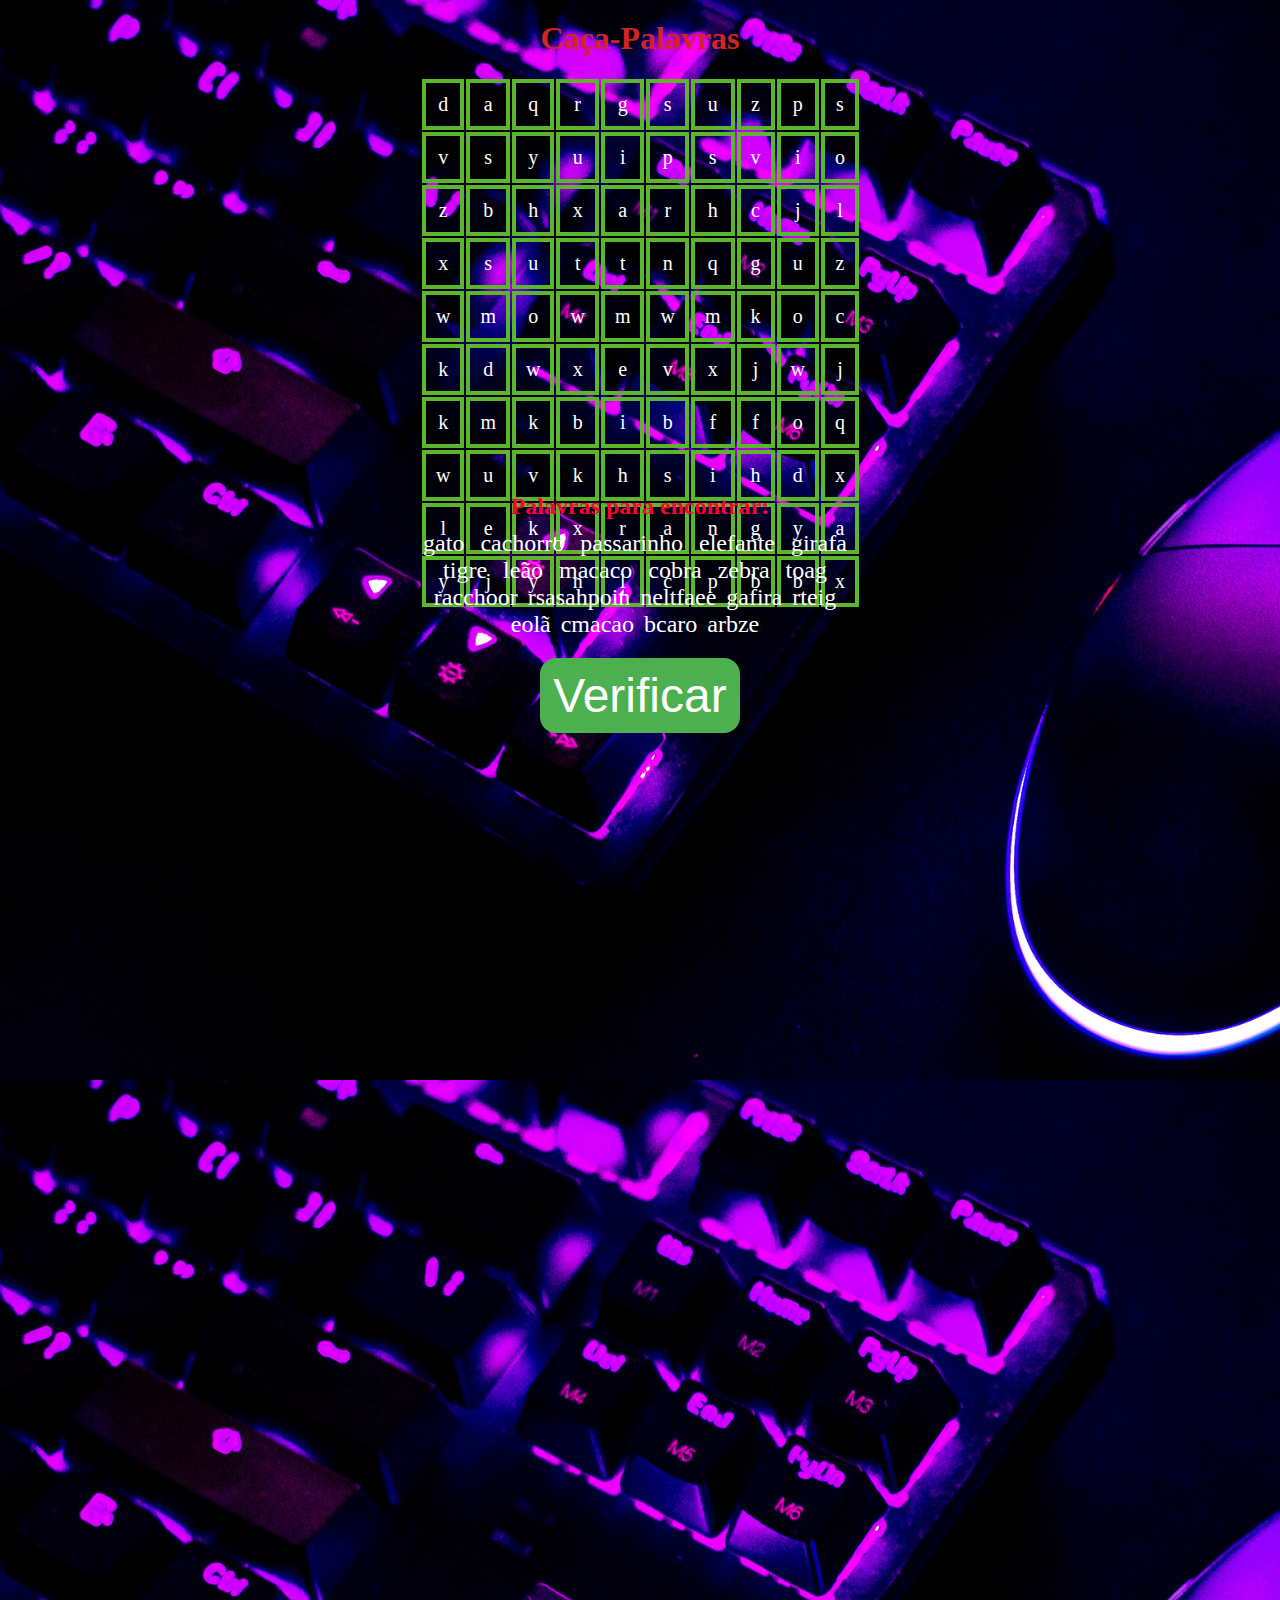
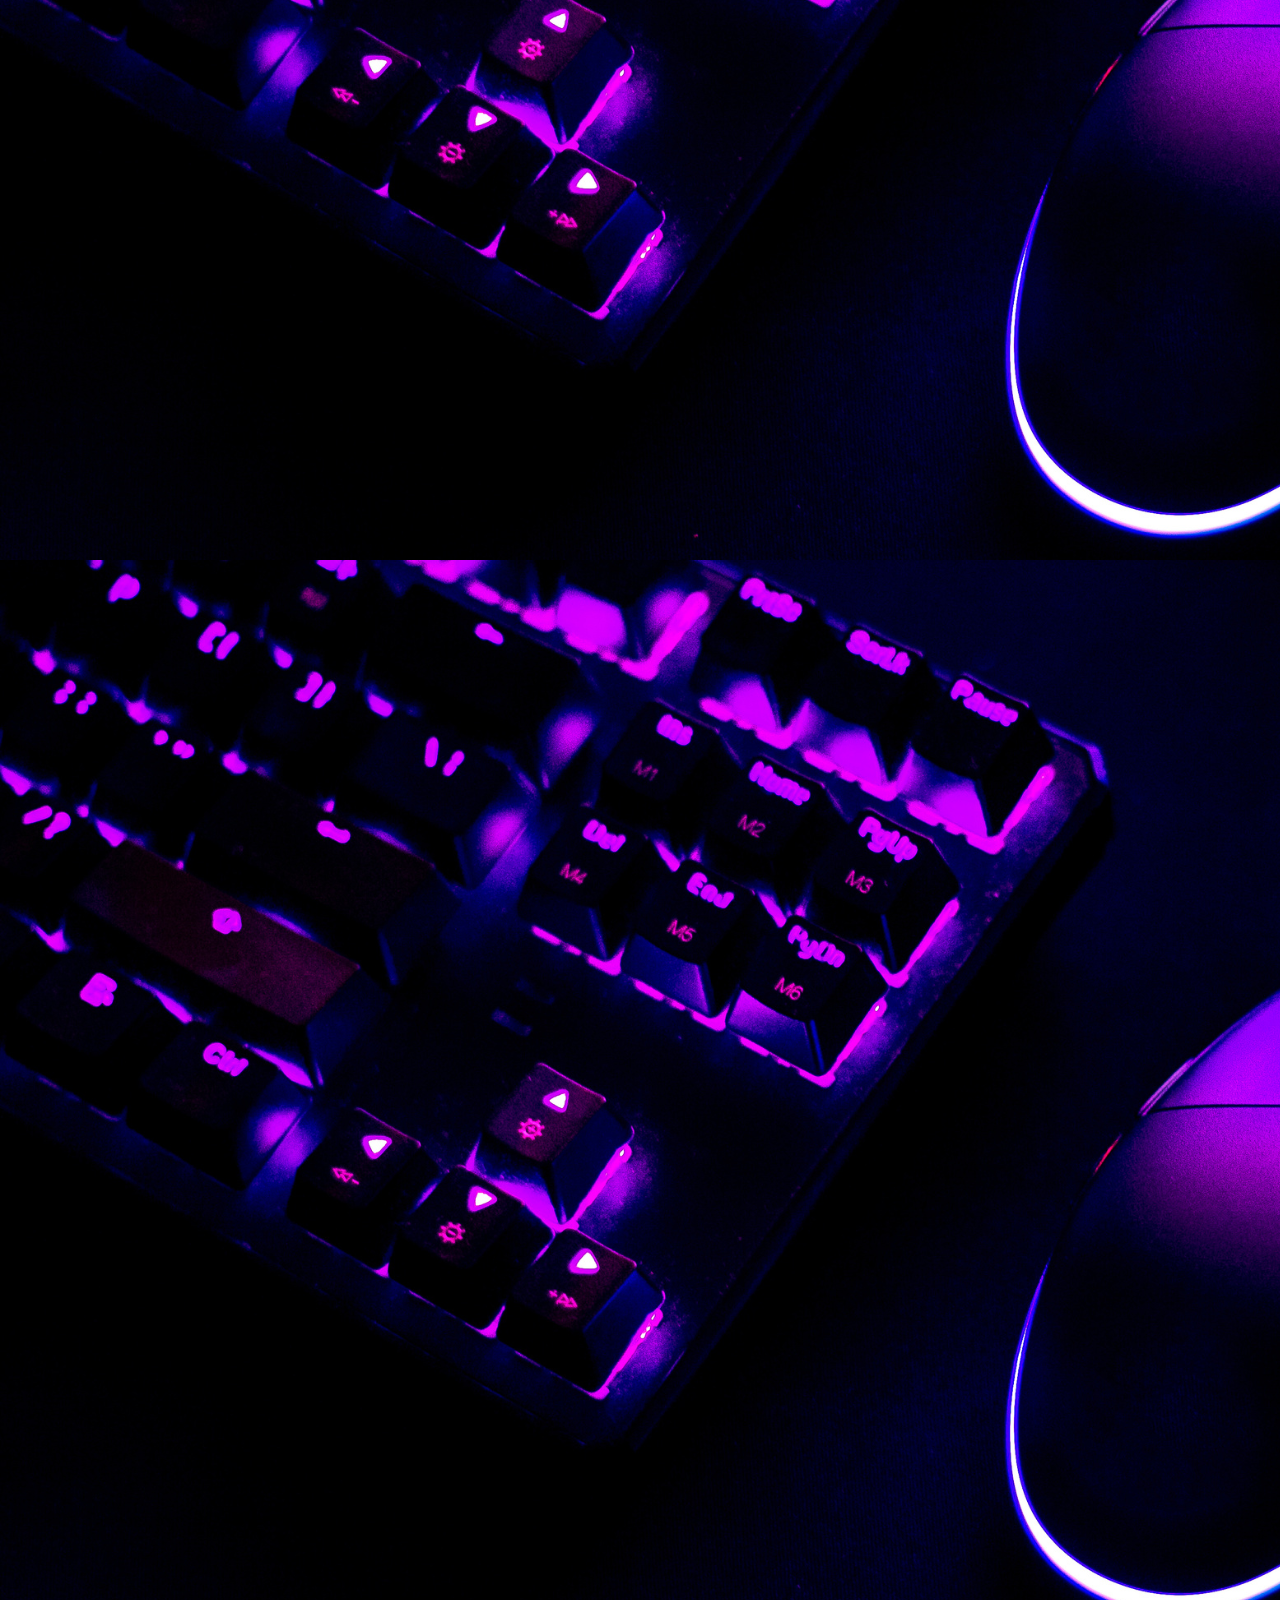
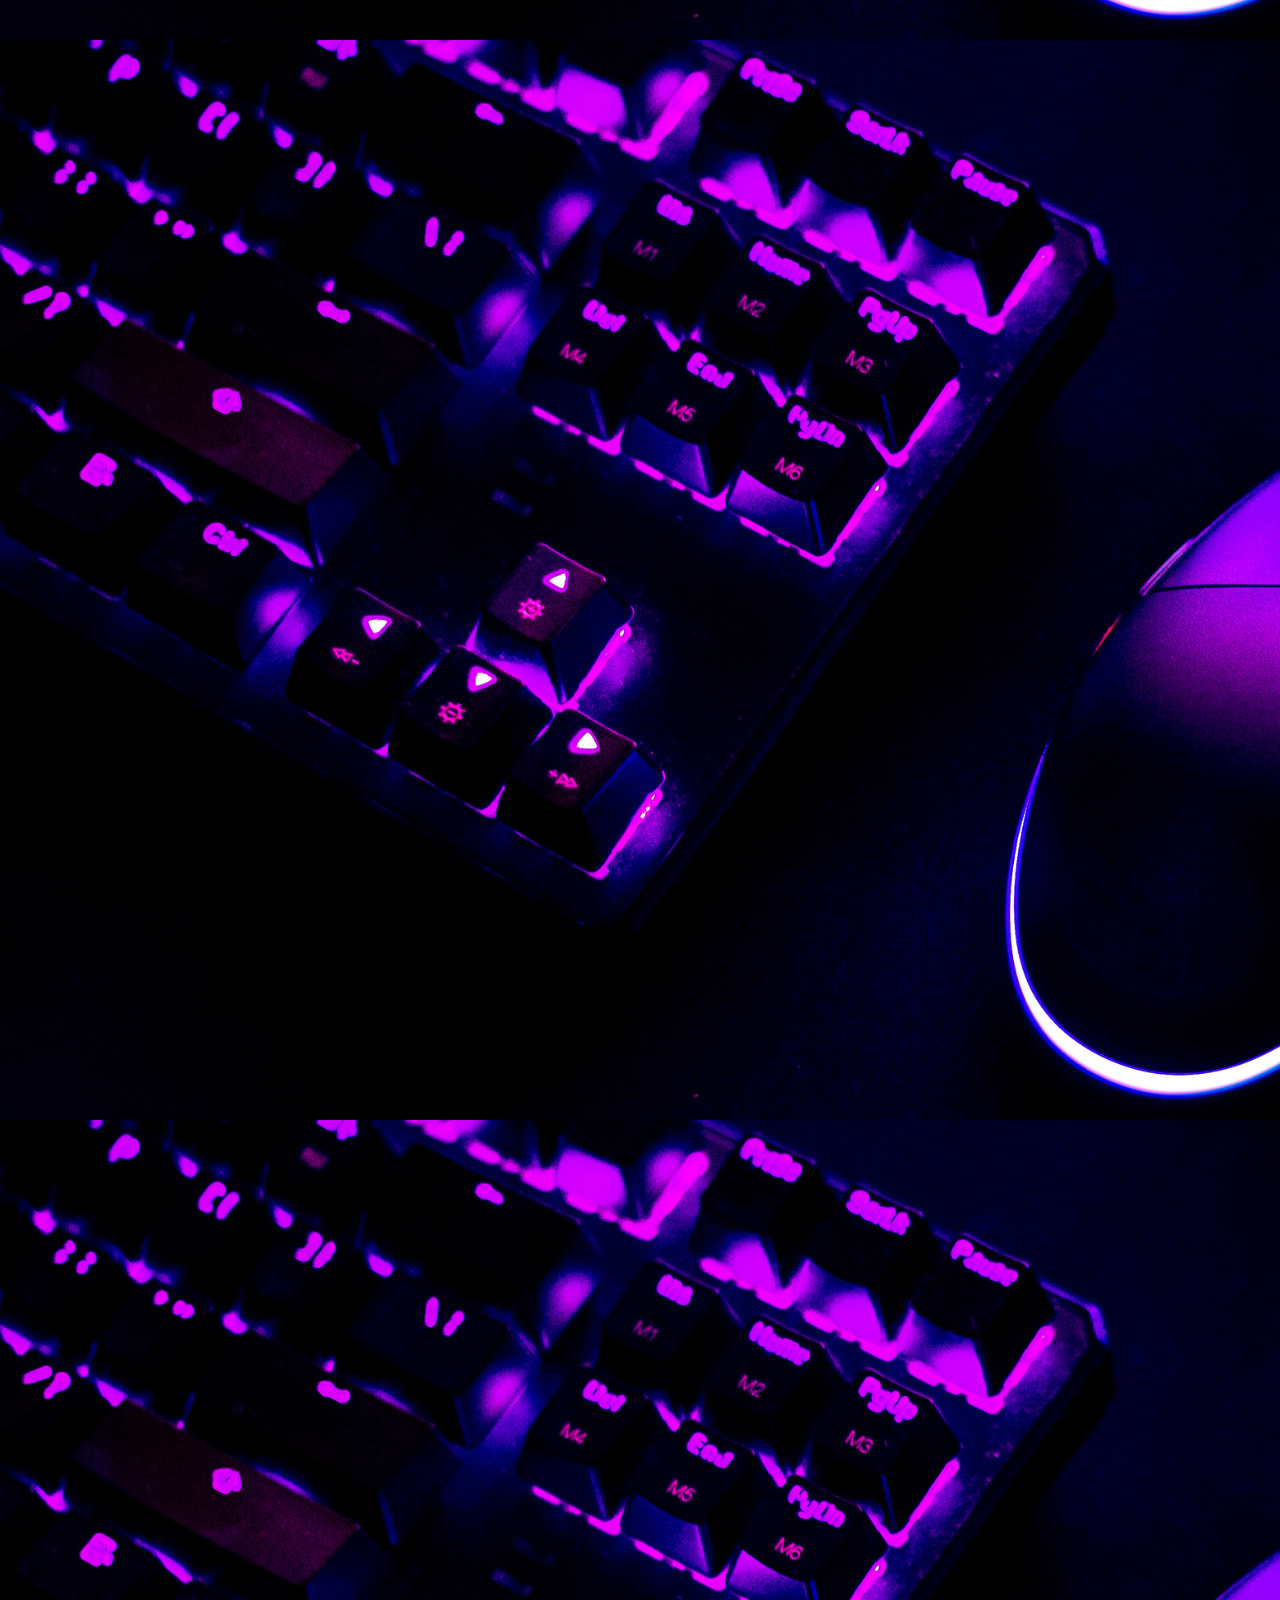
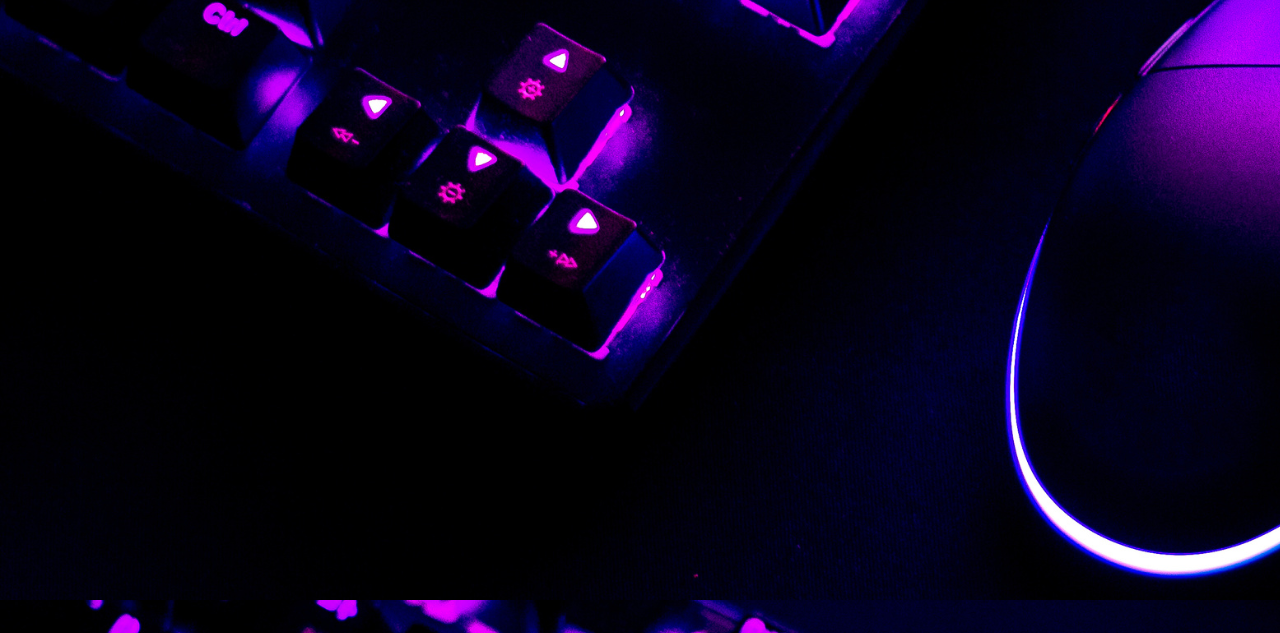
<file: projeto-caca-palavras/index.html>
<!DOCTYPE html>
<html lang="pt-BR">
<head>
    <meta charset="UTF-8">
    <meta name="viewport" content="width=device-width, initial-scale=1.0">
    <title>Jogo de Caça-Palavras</title>
    <link rel="stylesheet" href="./style.css">
</head>
<body>
    <div class="container">
        <h1>Caça-Palavras</h1>
        <div class="wordsearch" id="wordsearch"></div>
        <div class="word-list">
            <h2>Palavras para encontrar:</h2>
            <ul id="wordList">
                <li>gato</li>
                <li>cachorro</li>
                <li>passarinho</li>
                <li>elefante</li>
                <li>girafa</li>
                <li>tigre</li>
                <li>leão</li>
                <li>macaco</li>
                <li>cobra</li>
                <li>zebra</li>
            </ul>
        </div>
        <button class="check-button" id="checkButton">Verificar</button>
        <p class="message" id="message"></p>
        <p class="time" id="time"></p>
    </div>

    <script src="./script.js"></script>
</body>
</html>
</file>
<file: projeto-caca-palavras/style.css>
/* Reset de estilos */
* {
    box-sizing: border-box;
    margin: 0;
    padding: 0;
  }

  body {
    background-image: url(./img/1.png);
  }


  /* Estilos do container principal */
  .container {
    max-width: 480px;
    margin: 0 auto;
    padding: 20px;

  }
  
  /* Estilos do título */
  h1 {
    text-align: center;
    margin-bottom: 20px;
    color: #d22424;
  }
  
  /* Estilos do jogo de caça-palavras */
  .wordsearch {
    display: grid;
    grid-template-columns: repeat(10, 1fr);
    grid-template-rows: repeat(10, 1fr);
    gap: 4px;
    margin-bottom: 10px;
    color: #ffffff;
  }
  
  .wordsearch td {
    border: .3rem solid #5cb62c;
    text-align: center;
    font-size: 20px;
    padding: 10px;
  }
  
  /* Estilos da lista de palavras */
  .word-list {
    margin-bottom: 20px;
    margin-top: -4950PX;
  }
  
  .word-list h2 {
    text-align: center;
    margin-bottom: 10px;
    color: #ff0037;
  }
  
  .word-list ul {
    list-style: none;
    padding: 0;
    margin: 0;
    text-align: center;
    font-size: 1.5rem;
    color: #ffffff;
  }
  
  .word-list li {
    display: inline-block;
    margin-right: 10px;
    text-align: center;
  }
  
  /* Estilos do botão de verificação */
  .check-button {
    display: block;
    width: 100%;
    max-width: 200px;
    margin: 0 auto;
    padding: 10px;
    background-color: #4caf50;
    color: #ffffff;
    border-radius: 1rem;
    border: none;
    font-size: 3rem;
    cursor: pointer;
  }
  
  /* Estilos da mensagem de resultado */
  .message {
    text-align: center;
    margin-bottom: 10px;
    font-size: 1.5rem;
    padding: 10px;
  }
  
  /* Estilos do tempo */
  .time {
    text-align: center;
  }
</file>
